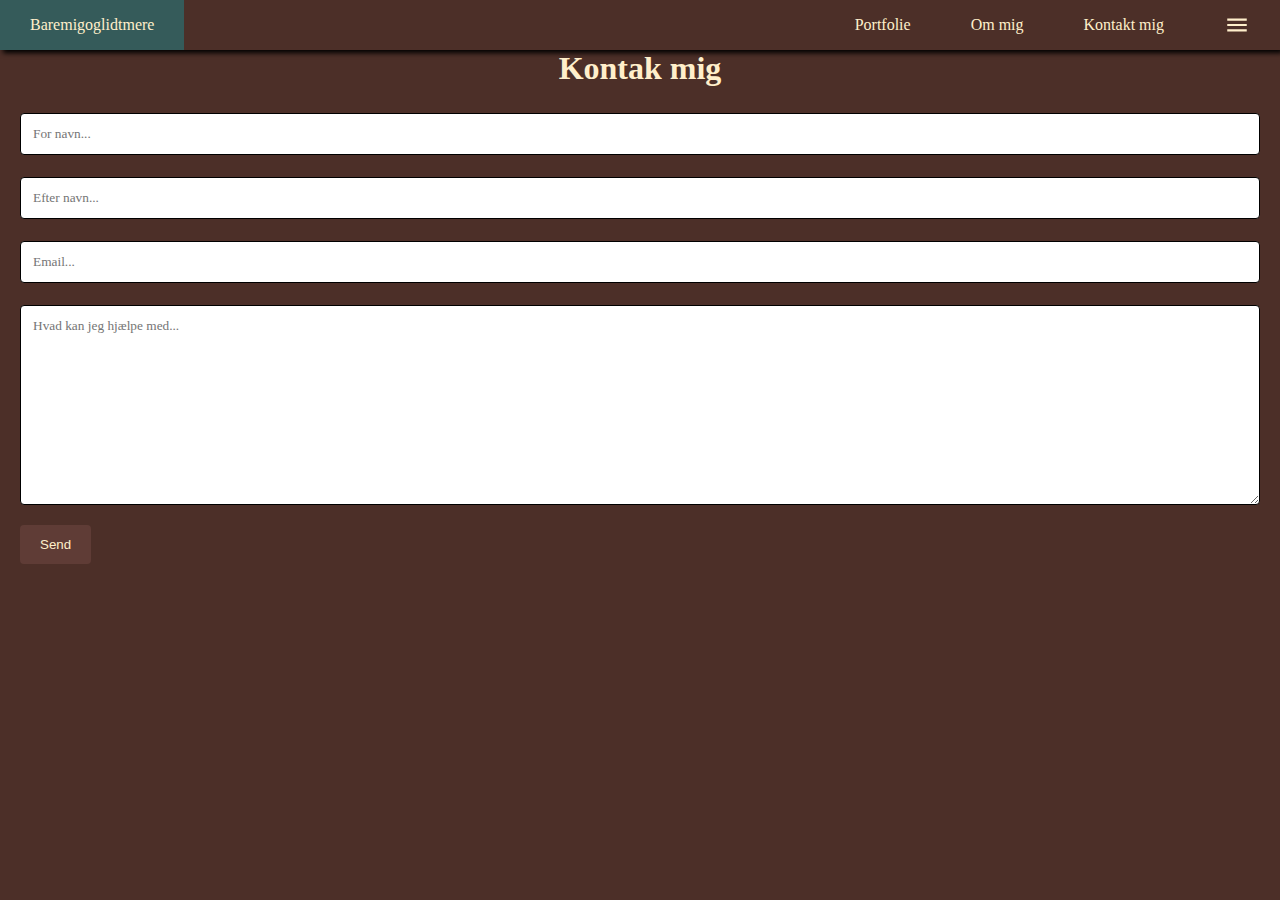
<file: kontaktmig.html>
<!DOCTYPE html>
<html lang="da">
<head>
    <meta charset="UTF-8">
    <meta name="viewport" content="width=device-width, initial-scale=1.0">
    <title>Baremigoglidtmere</title>
    <link rel="stylesheet" href="stylesheet.css">
    <link rel="preconnect" href="https://fonts.googleapis.com">
<link rel="preconnect" href="https://fonts.gstatic.com" crossorigin>
<link href="https://fonts.googleapis.com/css2?family=Roboto:ital,wght@0,100;0,300;0,400;0,500;0,700;0,900;1,100;1,300;1,400;1,500;1,700;1,900&display=swap" rel="stylesheet.css">
</head>
<body>
    <!-- navbar-->
    <nav>
        <ul class="sidebar">
            <li onclick=hideSidebar()><a href="#"><svg xmlns="http://www.w3.org/2000/svg" height="26px" viewBox="0 -960 960 960" width="26px" fill="#FFEFCB"><path d="m256-200-56-56 224-224-224-224 56-56 224 224 224-224 56 56-224 224 224 224-56 56-224-224-224 224Z"/></svg></a></li>    
            <li><a href="færdigheder.html">Portfolie</a></li>
            <li><a href="ommig.html">Om mig</a></li>  
            <li><a href="kontaktmig.html">Kontakt mig</a></li>  
          </ul>
        <ul>
          <li><a href="index.html">Baremigoglidtmere</a></li>
          <li class="hideOnMobile"><a href="færdigheder.html">Portfolie</a></li>
          <li class="hideOnMobile"><a href="ommig.html">Om mig</a></li>  
          <li class="hideOnMobile"><a href="kontaktmig.html">Kontakt mig</a></li> 
          <li class="menu__knap" onclick=showSidebar()><a href="#"><svg xmlns="http://www.w3.org/2000/svg" height="26px" viewBox="0 -960 960 960" width="26px" fill="#FFEFCB"><path d="M120-240v-80h720v80H120Zm0-200v-80h720v80H120Zm0-200v-80h720v80H120Z"/></svg></a></li>
        </ul>
     </nav> 
<script>
      function showSidebar(){
        const sidebar = document.querySelector('.sidebar')
        sidebar.style.display = 'flex'
      }  
      function hideSidebar(){
        const sidebar = document.querySelector('.sidebar')
        sidebar.style.display = 'none'
      }
 </script>
<div class="h1__kontaktmig"> 
    <h1> Kontak mig </h1>
</div>
<div class="container">
 <form action="action_page.php">
      <input type="text" id="fnavn" name="Fornavn" placeholder="For navn... ">
      <input type="text" id="enavn" name="efternavn" placeholder="Efter navn...">
      <input type="text" id="email" name="email" placeholder="Email...">
      <textarea id="subject" name="subject" placeholder="Hvad kan jeg hjælpe med..." style="height:200px"></textarea>
     <input type="submit" value="Send">
 </form>
</div>

</body>
</file>
<file: stylesheet.css>
*{
    box-sizing: border-box;
    margin: 0;
    padding: 0;
}
body{
    background-color: #5F3C36;
}
body{
    min-height: 100vh;  
}
/* alt med navbar */
nav{
    box-shadow: 3px 3px 5px black;
}
nav ul{
    width: 100%;
    list-style: none;
    display: flex;
    justify-content: flex-end;
    align-items: center;
}
nav li{
    height: 50px;
}
nav a{
    height: 100%;
    padding: 0 30px;
    text-decoration: none;
    display: flex;
    align-items: center;
    color: #FFEFCB;
}
nav a:hover{
    background-color: #355B5A;
}
nav li:first-child{
    margin-right: auto;
}
.sidebar{
    position: fixed;
    top: 0;
    right: 0;
    height: 100vh;
    width: 250px;
    z-index: 999;
    backdrop-filter: blur(25px);
    box-shadow: 10px 0 10px black;
    display: none;
    flex-direction: column;
    align-items: flex-start;
    justify-content: flex-start;
}
.sidebar li{
    width: 100%;
}
.sidebar a{
    width: 100%;
}
/* hero billede forside */
.hero__billede-forside{
    display: none;
    object-fit: cover;
    height: 100%;
    width: 100%;
}
/* nav media */
@media(max-width: 800px){
   .hideOnMobile{
    display: none;
   } 
   .menu__knap{
    display: block;
   }
} 
@media(max-width: 550px){
    .sidebar{
        width: 100%;
    }
}
@media screen and (max-width: 600px) {
    .nav-ul{
        display: flex;
        flex-direction: column-reverse;
        align-items: flex-end;   
    }
}
/* forside video */
.bg-video{
    position: absolute;
    top: 0;
    left: 0;
    z-index: -1;
    width: 100%;
    height: 100%;
}
@media (min-aspect-ratio: 16/9){ 
  .bg-video{ 
     width: 100%;
    height: 100%;
    background-position: center;
    object-fit: cover;
  }
}
@media (max-aspect-ratio: 16/9){ 
    .bg-video{ 
       width: 100%;
      height: 100%;
      background-position: center;
      object-fit: cover;
    }
  }
@media (max-width: 767px){
    .bg-video{
        display: none;
    }
    .hero__billede-forside{
        display: flex;
        width: 100%;
        height: 100%;
        justify-content: center;
        align-items: center;
        background-size: cover;
        background-repeat: no-repeat;
        background-position: center;
    }
}  
/* social knapper */
    .button-social{
        color: #FFEFCB;
        text-decoration: none;
        transition: coler 0.2s;
        margin: 0 10px;
        font-size: 45px;
    }
    .button-social:hover{
        color: #355B5A;
    }
    .social-icons{
    position: fixed;
    bottom: 20px;
    right: 20px;
    display: flex;
    gap: 10px;
    }
/* Portfolie side */
.portfolie__box{
    margin: 10px;
    padding: 10px;
}
.h1__portfolie{
    color: #FFEFCB; 
    text-align: center;
    font-family: Roboto;
    font-size: 10rem;
    font-style: normal;
    font-weight: 800;
    line-height: normal;
}
.p1__portfolie{
    color: white;
    font-family: Roboto;
    font-size: 2rem;
    font-style: normal;
    font-weight: 500;
    line-height: normal;
    padding: 5%;
    margin: 5%;
    text-align: center;
    border-style: solid;
}
.h2__outfit-billeder{
    color: #FFEFCB; 
    text-align: center;
    font-family: Roboto;
    font-size: 3rem;
    font-style: normal;
    font-weight: 800;
    line-height: normal;
}
.p2__lookbook-billedere{
    color: white;
    font-family: Roboto;
    font-size: 1rem;
    font-style: normal;
    font-weight: 500;
    line-height: normal;
    text-align: center;   
}
.h3__lookbook-vid{
    color: #FFEFCB; 
    text-align: center;
    font-family: Roboto;
    font-size: 3rem;
    font-style: normal;
    font-weight: 800;
    line-height: normal;
    padding: 2rem;

}
.p3__lookbook-vid{
    color: white;
    font-family: Roboto;
    font-size: 1rem;
    font-style: normal;
    font-weight: 500;
    line-height: normal;
    text-align: center; 
    padding: 2rem;
    
}
.outfit1{
    width: 100%;
    padding: 1rem;
}
.outfit2{
    width: 100%;
    padding: 1rem;
}
.studie__billede1{
  max-width: 100%;
    height: auto;
    display: block;
    justify-content: center;
    align-items: center;
}
.h4__ppb{
    color: #FFEFCB; 
    text-align: center;
    font-family: Roboto;
    font-size: 3rem;
    font-style: normal;
    font-weight: 800;
    line-height: normal;
    padding: 2rem;
 
}
.p4__ppb{
    color: white;
    font-family: Roboto;
    font-size: 1rem;
    font-style: normal;
    font-weight: 500;
    line-height: normal;
    text-align: center;   
    padding: 2rem; 
}
.ppb__img1{
    width: 100%;
    padding: 1rem;
}
.ppb__img2{
    width: 100%;
    padding: 1rem;
}
.ppb__img{
    display: flex;
    flex-wrap: wrap;
    flex-direction: row;
}
.h5__reklameaef{
    color: #FFEFCB; 
    text-align: center;
    font-family: Roboto;
    font-size: 3rem;
    font-style: normal;
    font-weight: 800;
    line-height: normal;
    padding: 2rem;
 
}
.p5__reklameaef{
    color: white;
    font-family: Roboto;
    font-size: 1rem;
    font-style: normal;
    font-weight: 500;
    line-height: normal;
    text-align: center;   
    padding: 2rem;  
}
.reklame__vid{
    width: 45%;
    display: flex;
    align-items: center;
    padding: 1rem;
}
.aef__vid{
    width: 45%;
    display: flex;
    align-items: center;
    padding: 1rem;
}
.reklameaef__vid{
    display: flex;
    align-items: center;
    flex-wrap: wrap;
    flex-direction: row;
}
    /* om mig */
 body {
      margin: 0;
      font-family:Roboto;
      background-color: #4c2f28;
      color: #ffffff;
    }
.container__ommig {
      display: flex;
      flex-direction: column;
      align-items: center;  
      text-align: center;     
    }

    /* Styling af billedet */
 .image-container img {
      max-width: 100%;
      height: auto;
      display: block;
    }

    /* style til tekst box */
 .text-box {
      background-color: #335353;
      padding: 20px;
      box-sizing: border-box;
      width: 100%;
    }
 .h1__ommig-overskift{
        color: #FFEFCB;
    }
    /* kontakt side*/
input[type=text], select, textarea {
    font-family: Roboto;
    width: 100%; 
    padding: 12px;
    border: 1px solid; 
    border-radius: 4px; 
    box-sizing: border-box; 
    margin-top: 6px; 
    margin-bottom: 16px; 
    resize: vertical 
  }
  input[type=submit] {
    background-color: #5F3C36 ;
    color: #FFEFCB;
    padding: 12px 20px;
    border: none;
    border-radius: 4px;
    cursor: pointer;
  }
  
  input[type=submit]:hover {
    background-color: #335353;
  }
  
  .container {
    border-radius: 5px;
    padding: 20px;
  }
  .h1__kontaktmig{
    color: #FFEFCB;
    display: flex;
    justify-content: center;
    text-align: center;
  }
  
@media only screen and (min-width: 200px){
       /* h1__portfolie */
    .h1__portfolie{
        font-size: 4rem;
     }
        /* p1__portfolie */
    .p1__portfolie{
        font-size: 1rem;
    }
      /* h2__outfit-billeder */
    .h2__outfit-billeder{
        font-size: 3rem;
    }
      /* p2__look-billedere */
    .p2__lookbook-billedere{
        font-size: 1rem;
    }
    /* h3 lookbook__vid */
    .h3__lookbook-vid{
        font-size: 3rem;
    }
     /* p3 lookbook__vid */
    .p3__lookbook-vid{
        font-size: 1rem;
    }  
    /* h4 ppb*/
    .h4__ppb{
        font-size: 3rem;
    }
    .studie__billede1{
        width: 100%;
    }
}
@media only screen and (min-width: 750px){
    /* outfil billedere*/
    .outfit1{
        width: 50%;
    }
    .outfit2{
        width: 50%;
    }
    .outfit__billedere-img{
        display: flex;
    }
    
     /* h1__portfolie*/
    .h1__portfolie{
        font-size: 10rem;
    }
     /* p1__portfolie*/
    .p1__portfolie{
        font-size: 1rem;
    }
    /* h2__outfit-billeder*/
    .h2__outfit-billeder{
        font-size: 5rem;
    }
     /* p2__look-bolledere*/
     .p2__lookbook-billedere{
            font-size: 1rem;   
            margin: 5%;
    }
      /* lookbook__vid */
      .h3__lookbook-vid{
        font-size: 3rem;
    }
     /* p3 lookbook__vid */
     .p3__lookbook-vid{
        font-size: 1rem;
    }
     /* h4 ppb*/
     .h4__ppb{
        font-size: 3rem;
    }
    .ppb__img1{
        width: 50%;
    }
    .ppb__img2{
        width: 50%;
    }
    .studie__billede1{
        width: 100%;
    }
}
@media only screen and (min-width:1030px){
    /* h1__portfolie*/
    .h1__portfolie{
        font-size: 10rem;
    }
    /* p1__portfolie*/
    .p1__portfolie{
        font-size: 2rem;
    }
      /* h2__outfit-billeder*/
    .h2__outfit-billeder{
        font-size: 5rem;
    }
     /* p2__look-bolledere*/
    .p2__lookbook-billedere{
        font-size: 1rem;
        }
      /* lookbook__vid */
     .h3__lookbook-vid{
        font-size: 5rem;
    }
     /* p3 lookbook__vid */
     .p3__lookbook-vid{
        font-size: 1rem;
    }
     /* studie__billede */
     .studie__billede1{
        width: 100%;
    }
     /* h4 ppb*/
     .h4__ppb{
        font-size: 5rem;
    }
    .studie__billede1{
        width: 100%;
    }
}
</file>
